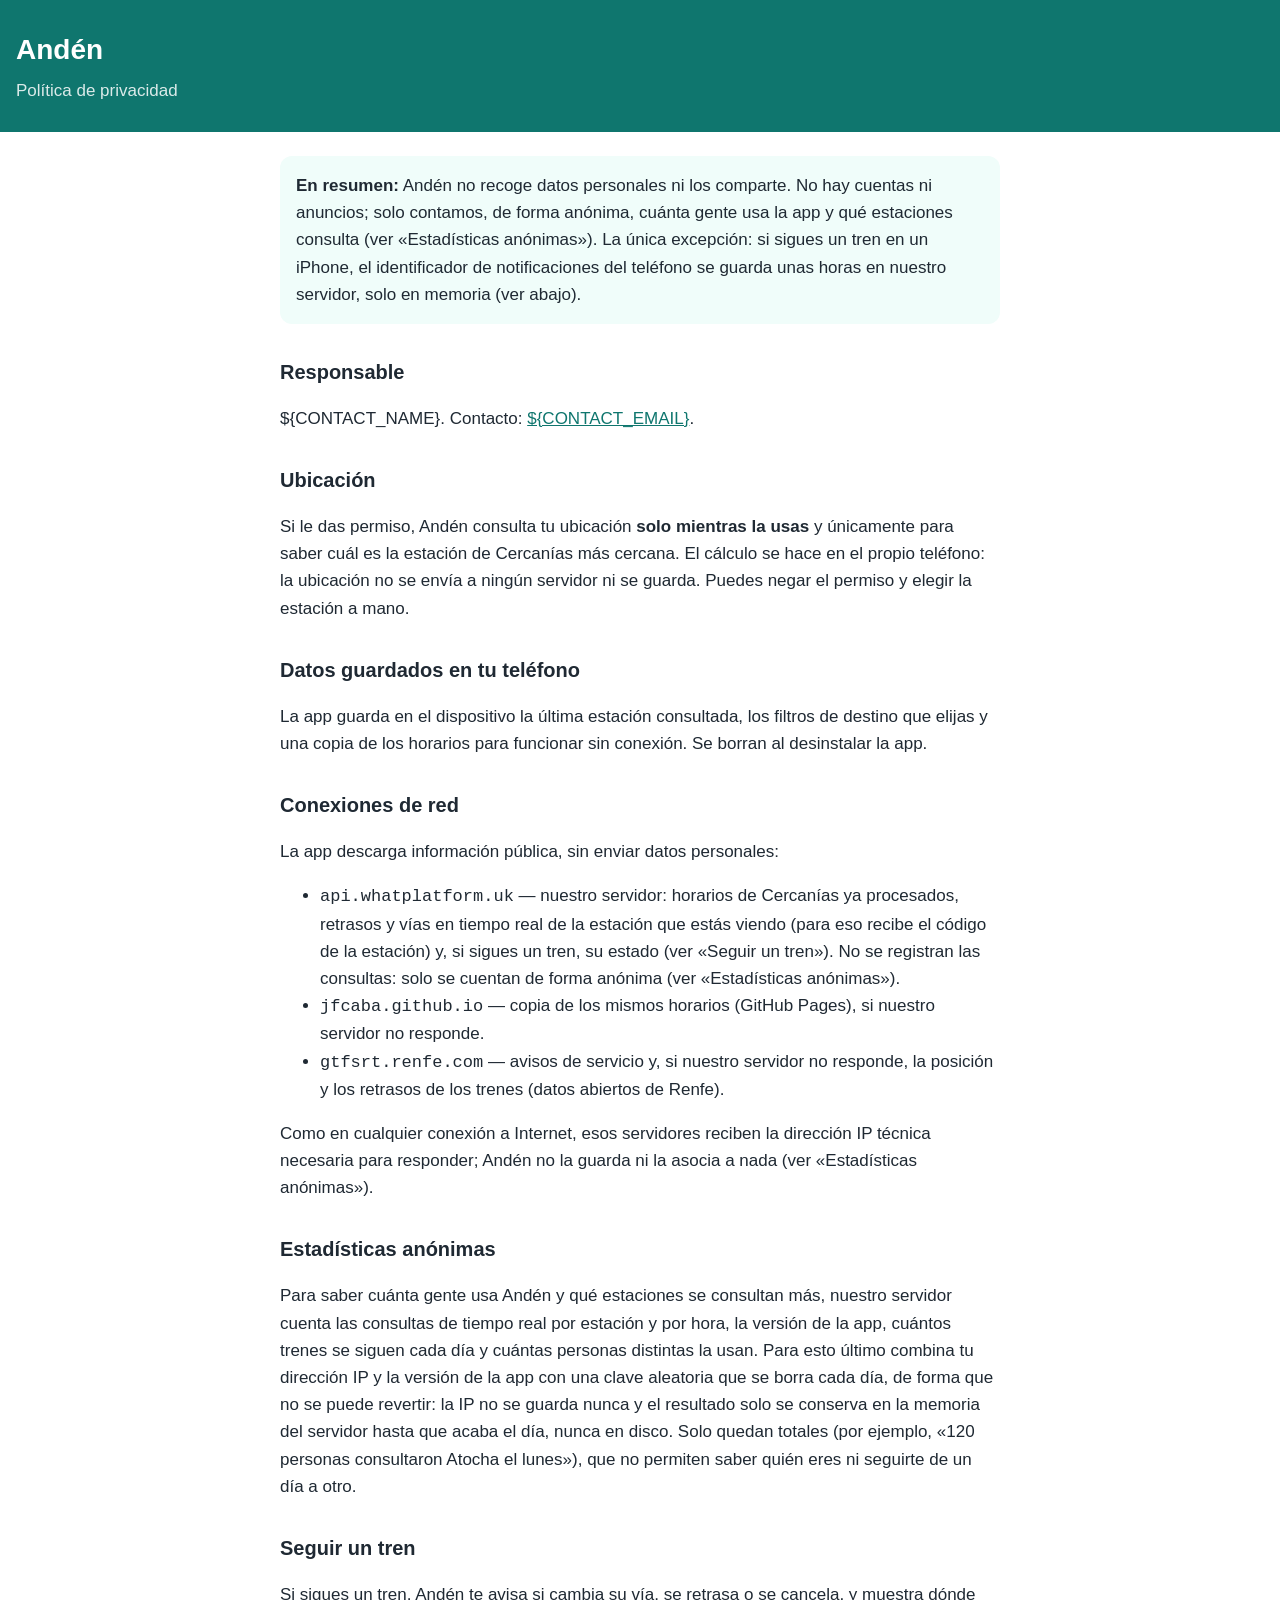
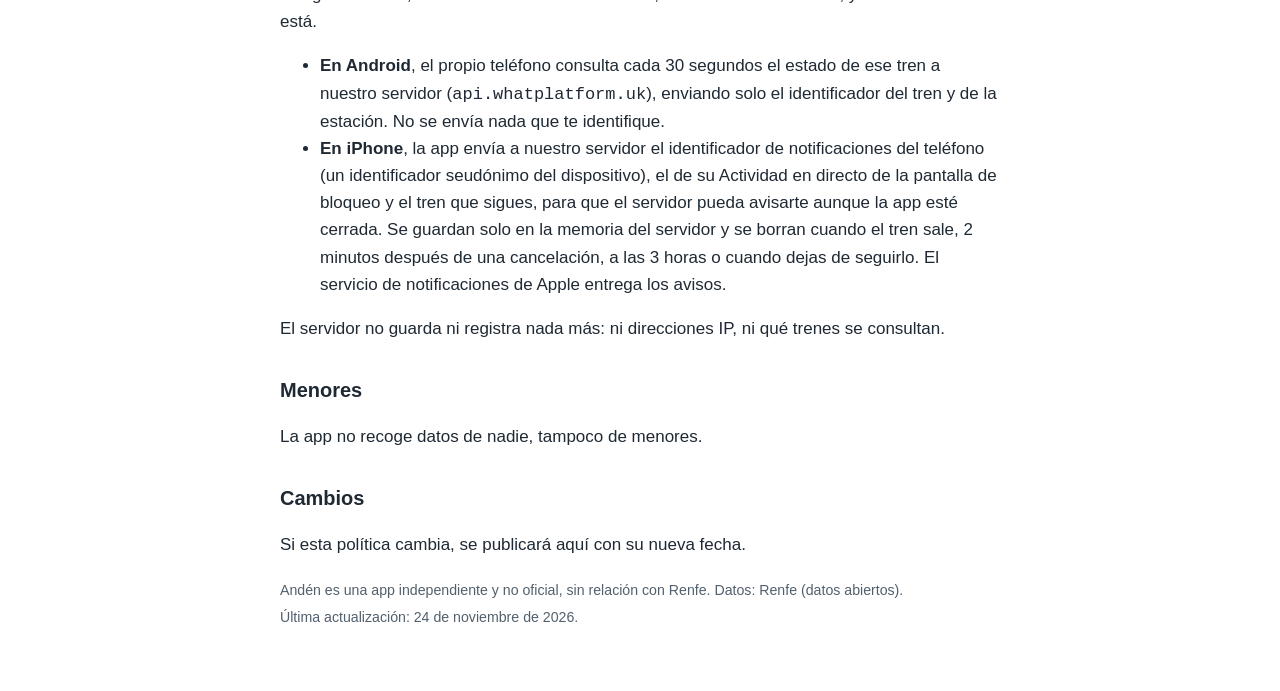
<file: web/privacidad.html>
<!doctype html>
<html lang="es">
<head>
<meta charset="utf-8">
<meta name="viewport" content="width=device-width, initial-scale=1">
<title>Andén · Política de privacidad</title>
<link rel="icon" href="favicon.ico" sizes="16x16 32x32 48x48">
<link rel="icon" href="favicon.png" type="image/png" sizes="96x96">
<link rel="icon" href="icon-192.png" type="image/png" sizes="192x192">
<link rel="apple-touch-icon" href="apple-touch-icon.png">
<link rel="stylesheet" href="legal.css">
</head>
<body>
<header><h1>Andén</h1><p>Política de privacidad</p></header>
<main>
  <div class="card"><strong>En resumen:</strong> Andén no recoge datos personales ni los comparte. No hay cuentas ni anuncios; solo contamos, de forma anónima, cuánta gente usa la app y qué estaciones consulta (ver «Estadísticas anónimas»). La única excepción: si sigues un tren en un iPhone, el identificador de notificaciones del teléfono se guarda unas horas en nuestro servidor, solo en memoria (ver abajo).</div>

  <h2>Responsable</h2>
  <p>${CONTACT_NAME}. Contacto: <a href="mailto:${CONTACT_EMAIL}">${CONTACT_EMAIL}</a>.</p>

  <h2>Ubicación</h2>
  <p>Si le das permiso, Andén consulta tu ubicación <strong>solo mientras la usas</strong> y únicamente para saber cuál es la estación de Cercanías más cercana. El cálculo se hace en el propio teléfono: la ubicación no se envía a ningún servidor ni se guarda. Puedes negar el permiso y elegir la estación a mano.</p>

  <h2>Datos guardados en tu teléfono</h2>
  <p>La app guarda en el dispositivo la última estación consultada, los filtros de destino que elijas y una copia de los horarios para funcionar sin conexión. Se borran al desinstalar la app.</p>

  <h2>Conexiones de red</h2>
  <p>La app descarga información pública, sin enviar datos personales:</p>
  <ul>
    <li><code>api.whatplatform.uk</code> — nuestro servidor: horarios de Cercanías ya procesados, retrasos y vías en tiempo real de la estación que estás viendo (para eso recibe el código de la estación) y, si sigues un tren, su estado (ver «Seguir un tren»). No se registran las consultas: solo se cuentan de forma anónima (ver «Estadísticas anónimas»).</li>
    <li><code>jfcaba.github.io</code> — copia de los mismos horarios (GitHub Pages), si nuestro servidor no responde.</li>
    <li><code>gtfsrt.renfe.com</code> — avisos de servicio y, si nuestro servidor no responde, la posición y los retrasos de los trenes (datos abiertos de Renfe).</li>
  </ul>
  <p>Como en cualquier conexión a Internet, esos servidores reciben la dirección IP técnica necesaria para responder; Andén no la guarda ni la asocia a nada (ver «Estadísticas anónimas»).</p>

  <h2>Estadísticas anónimas</h2>
  <p>Para saber cuánta gente usa Andén y qué estaciones se consultan más, nuestro servidor cuenta las consultas de tiempo real por estación y por hora, la versión de la app, cuántos trenes se siguen cada día y cuántas personas distintas la usan. Para esto último combina tu dirección IP y la versión de la app con una clave aleatoria que se borra cada día, de forma que no se puede revertir: la IP no se guarda nunca y el resultado solo se conserva en la memoria del servidor hasta que acaba el día, nunca en disco. Solo quedan totales (por ejemplo, «120 personas consultaron Atocha el lunes»), que no permiten saber quién eres ni seguirte de un día a otro.</p>

  <h2>Seguir un tren</h2>
  <p>Si sigues un tren, Andén te avisa si cambia su vía, se retrasa o se cancela, y muestra dónde está.</p>
  <ul>
    <li><strong>En Android</strong>, el propio teléfono consulta cada 30 segundos el estado de ese tren a nuestro servidor (<code>api.whatplatform.uk</code>), enviando solo el identificador del tren y de la estación. No se envía nada que te identifique.</li>
    <li><strong>En iPhone</strong>, la app envía a nuestro servidor el identificador de notificaciones del teléfono (un identificador seudónimo del dispositivo), el de su Actividad en directo de la pantalla de bloqueo y el tren que sigues, para que el servidor pueda avisarte aunque la app esté cerrada. Se guardan solo en la memoria del servidor y se borran cuando el tren sale, 2 minutos después de una cancelación, a las 3 horas o cuando dejas de seguirlo. El servicio de notificaciones de Apple entrega los avisos.</li>
  </ul>
  <p>El servidor no guarda ni registra nada más: ni direcciones IP, ni qué trenes se consultan.</p>

  <h2>Menores</h2>
  <p>La app no recoge datos de nadie, tampoco de menores.</p>

  <h2>Cambios</h2>
  <p>Si esta política cambia, se publicará aquí con su nueva fecha.</p>

  <p><small>Andén es una app independiente y no oficial, sin relación con Renfe. Datos: Renfe (datos abiertos).<br>Última actualización: 24 de noviembre de 2026.</small></p>
</main>
</body>
</html>
</file>
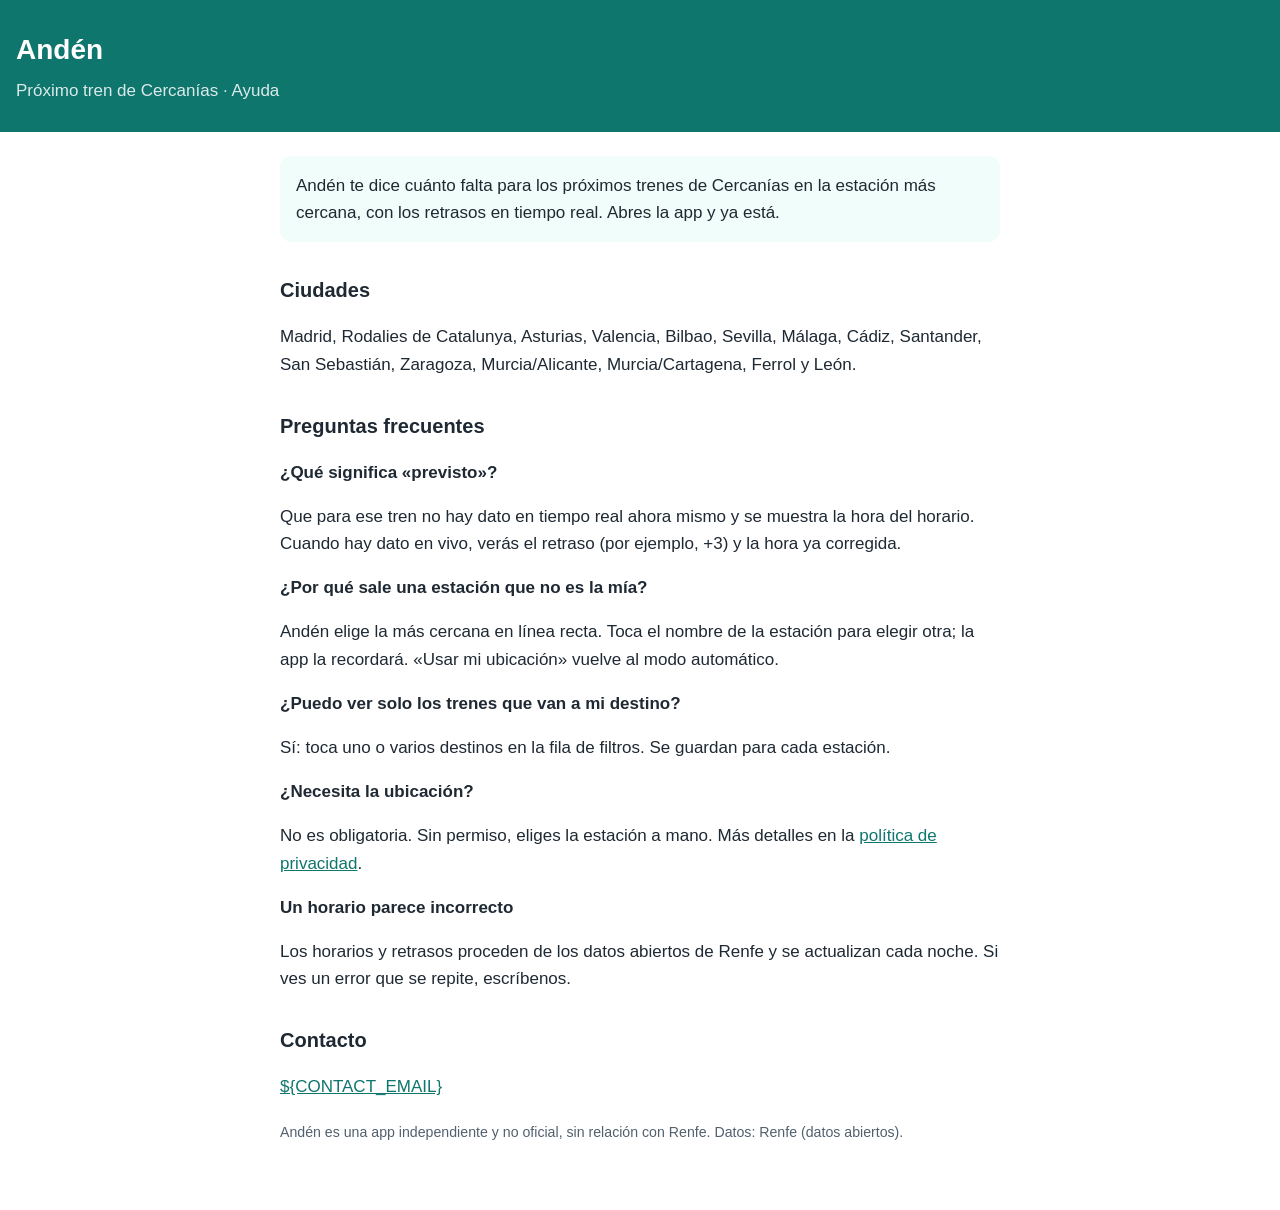
<file: web/soporte.html>
<!doctype html>
<html lang="es">
<head>
<meta charset="utf-8">
<meta name="viewport" content="width=device-width, initial-scale=1">
<title>Andén · Ayuda</title>
<link rel="icon" href="favicon.ico" sizes="16x16 32x32 48x48">
<link rel="icon" href="favicon.png" type="image/png" sizes="96x96">
<link rel="icon" href="icon-192.png" type="image/png" sizes="192x192">
<link rel="apple-touch-icon" href="apple-touch-icon.png">
<link rel="stylesheet" href="legal.css">
</head>
<body>
<header><h1>Andén</h1><p>Próximo tren de Cercanías · Ayuda</p></header>
<main>
  <div class="card">Andén te dice cuánto falta para los próximos trenes de Cercanías en la estación más cercana, con los retrasos en tiempo real. Abres la app y ya está.</div>

  <h2>Ciudades</h2>
  <p>Madrid, Rodalies de Catalunya, Asturias, Valencia, Bilbao, Sevilla, Málaga, Cádiz, Santander, San Sebastián, Zaragoza, Murcia/Alicante, Murcia/Cartagena, Ferrol y León.</p>

  <h2>Preguntas frecuentes</h2>
  <h3>¿Qué significa «previsto»?</h3>
  <p>Que para ese tren no hay dato en tiempo real ahora mismo y se muestra la hora del horario. Cuando hay dato en vivo, verás el retraso (por ejemplo, +3) y la hora ya corregida.</p>
  <h3>¿Por qué sale una estación que no es la mía?</h3>
  <p>Andén elige la más cercana en línea recta. Toca el nombre de la estación para elegir otra; la app la recordará. «Usar mi ubicación» vuelve al modo automático.</p>
  <h3>¿Puedo ver solo los trenes que van a mi destino?</h3>
  <p>Sí: toca uno o varios destinos en la fila de filtros. Se guardan para cada estación.</p>
  <h3>¿Necesita la ubicación?</h3>
  <p>No es obligatoria. Sin permiso, eliges la estación a mano. Más detalles en la <a href="privacidad.html">política de privacidad</a>.</p>
  <h3>Un horario parece incorrecto</h3>
  <p>Los horarios y retrasos proceden de los datos abiertos de Renfe y se actualizan cada noche. Si ves un error que se repite, escríbenos.</p>

  <h2>Contacto</h2>
  <p><a href="mailto:${CONTACT_EMAIL}">${CONTACT_EMAIL}</a></p>

  <p><small>Andén es una app independiente y no oficial, sin relación con Renfe. Datos: Renfe (datos abiertos).</small></p>
</main>
</body>
</html>
</file>
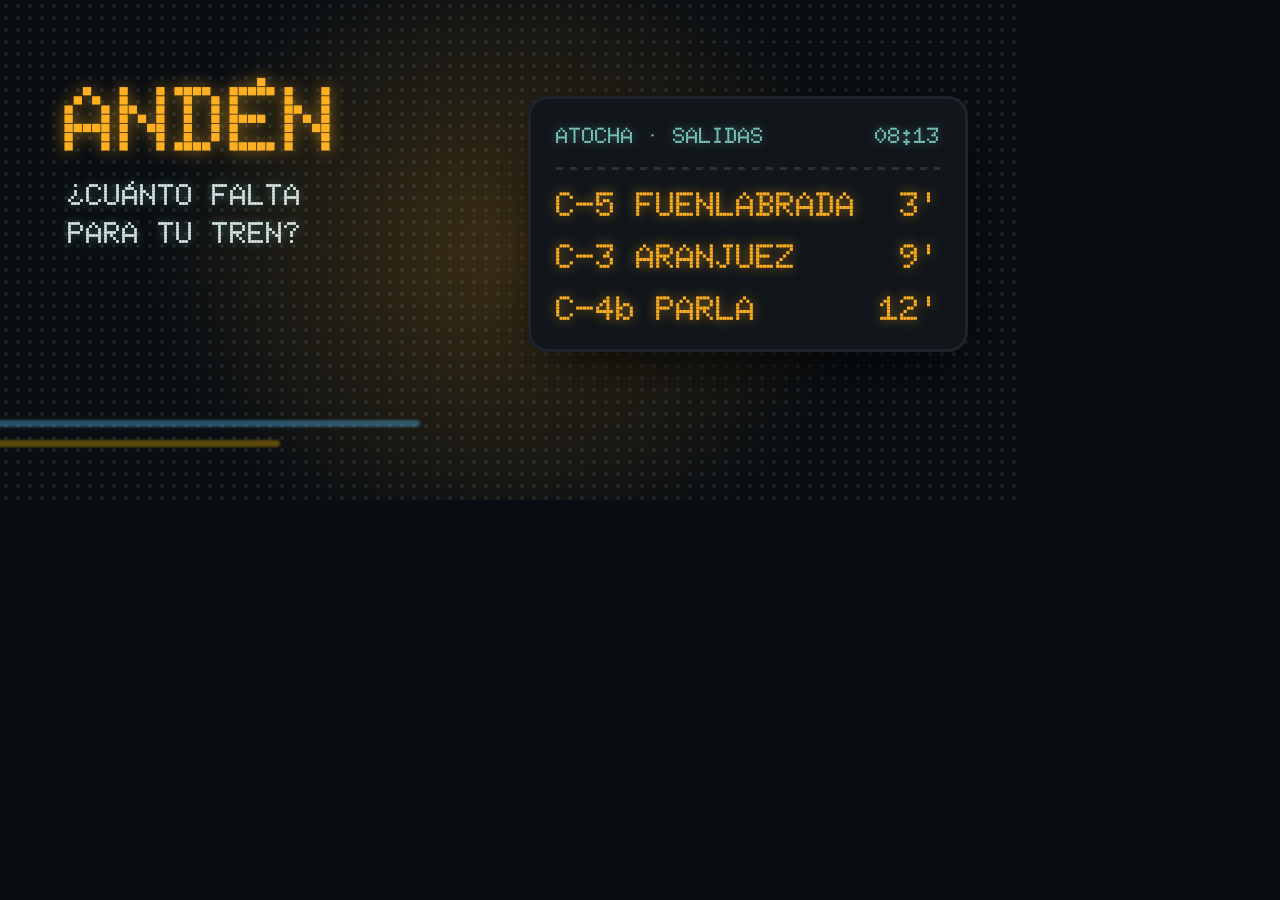
<file: tools/icon/feature-b.html>
<!doctype html><meta charset="utf-8">
<!-- Google Play feature graphic, style B (departure board). 1024x500. Render: render-header-b.sh -->
<link rel="stylesheet" href="https://fonts.googleapis.com/css2?family=Doto:wght@900&display=block">
<style>
html,body{margin:0;width:1024px;height:500px;overflow:hidden;background:#0A0E12;font-family:'Doto',monospace;position:relative}
.dots{position:absolute;inset:0;background:radial-gradient(circle,#1a222a 1.6px,transparent 2px) 0 0/12px 12px}
.glow{position:absolute;left:150px;top:-60px;width:720px;height:620px;background:radial-gradient(closest-side,rgba(255,176,32,.2),transparent)}
.trail{position:absolute;height:7px;border-radius:4px;filter:blur(1px)}
.name{position:absolute;left:64px;top:64px;color:#FFB020;font-size:92px;font-weight:900;text-shadow:0 0 16px rgba(255,176,32,.6)}
.sub{position:absolute;left:68px;top:176px;color:#E8F4F1;font-size:30px;font-weight:900;text-shadow:0 0 10px rgba(127,209,199,.45);line-height:1.25}
.board{position:absolute;right:56px;top:96px;width:440px;box-sizing:border-box;border-radius:20px;background:#11161b;
  box-shadow:inset 0 0 0 3px #1d242b,0 20px 60px -20px #000;padding:26px 28px;display:grid;gap:18px}
.h{color:#7fd1c7;font-size:22px;font-weight:900;display:flex;justify-content:space-between;text-shadow:0 0 8px rgba(127,209,199,.5)}
.r{display:flex;justify-content:space-between;color:#FFB020;font-size:34px;font-weight:900;line-height:1;text-shadow:0 0 12px rgba(255,176,32,.6)}
.rule{height:3px;background:repeating-linear-gradient(90deg,#2a323a 0 7px,transparent 7px 14px)}
</style>
<div class="dots"></div><div class="glow"></div>
<div class="trail" style="left:-40px;top:420px;width:460px;background:#4FB4E6;opacity:.4"></div>
<div class="trail" style="left:-40px;top:440px;width:320px;background:#F2B900;opacity:.35"></div>
<div class="name">ANDÉN</div>
<div class="sub">¿CUÁNTO FALTA<br>PARA TU TREN?</div>
<div class="board">
  <div class="h"><span>ATOCHA · SALIDAS</span><span>08:13</span></div>
  <div class="rule"></div>
  <div class="r"><span>C-5 FUENLABRADA</span><span>3'</span></div>
  <div class="r"><span>C-3 ARANJUEZ</span><span>9'</span></div>
  <div class="r"><span>C-4b PARLA</span><span>12'</span></div>
</div>
</file>
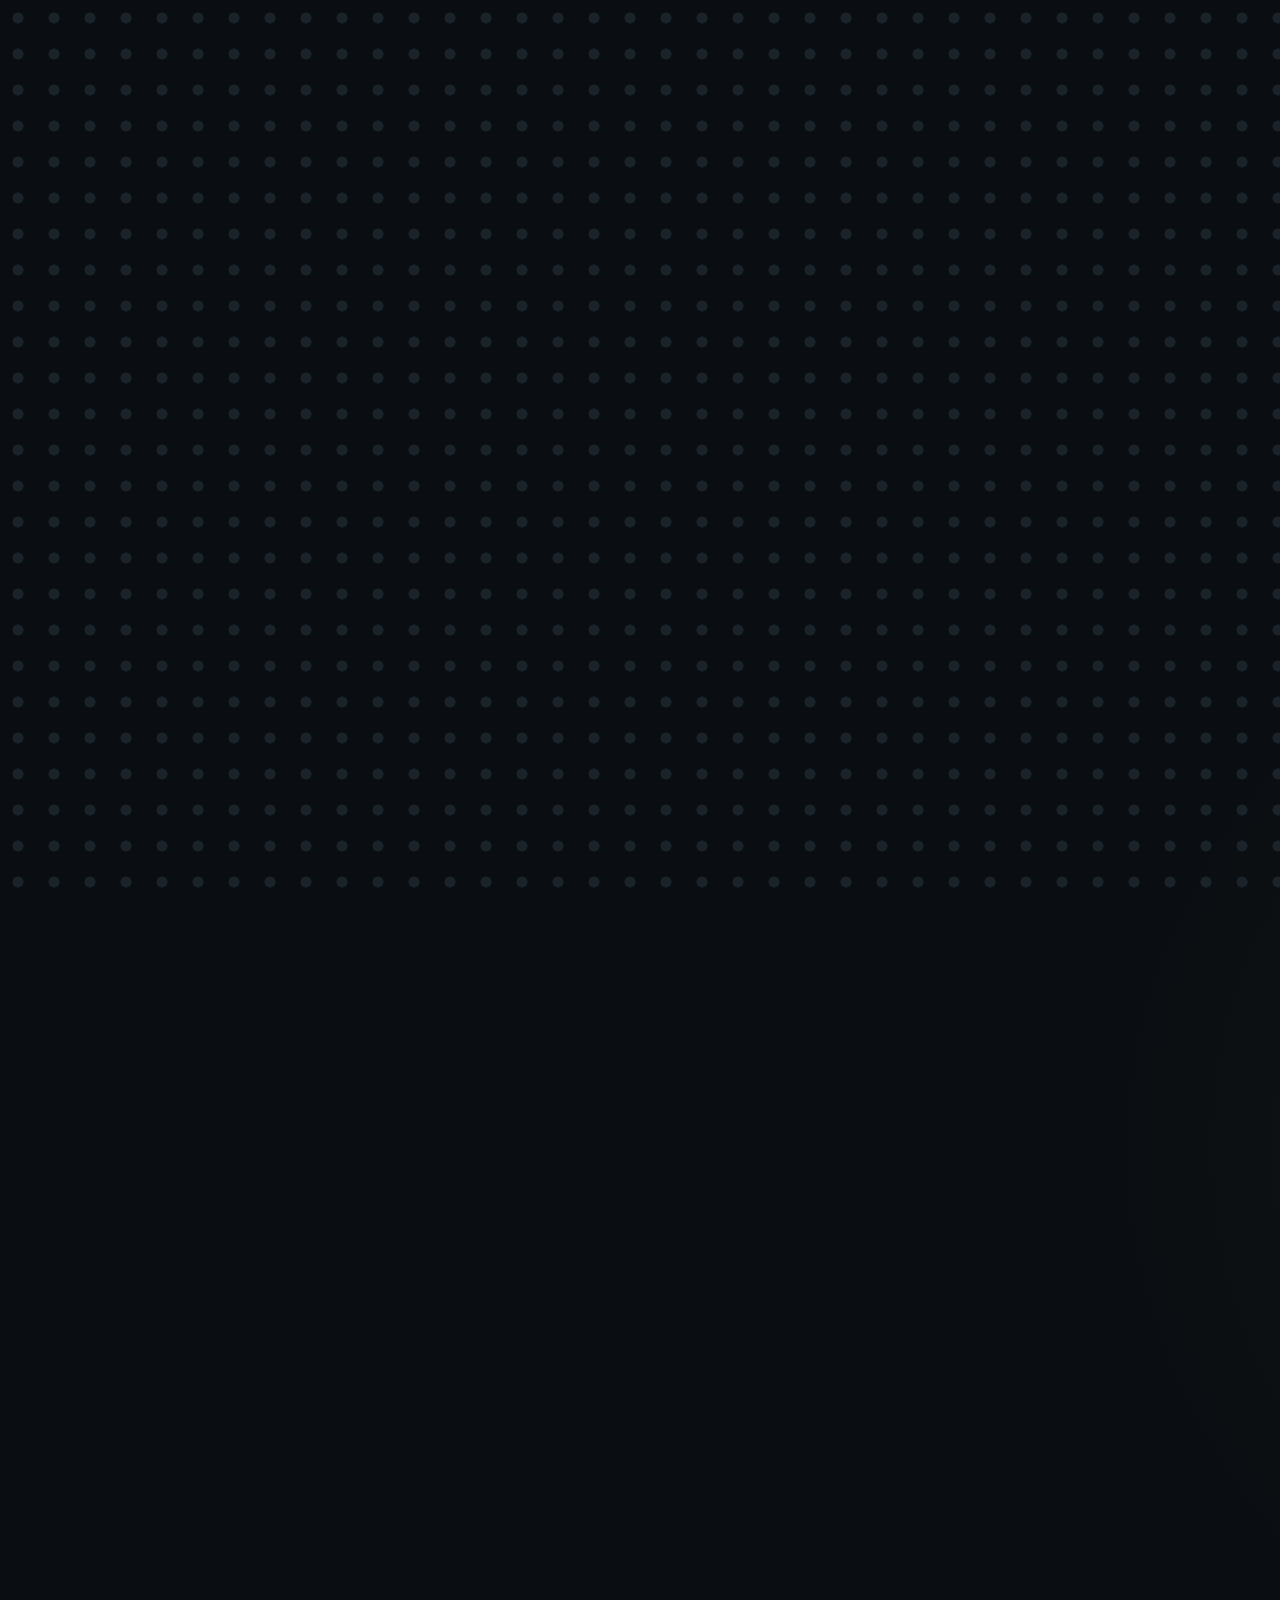
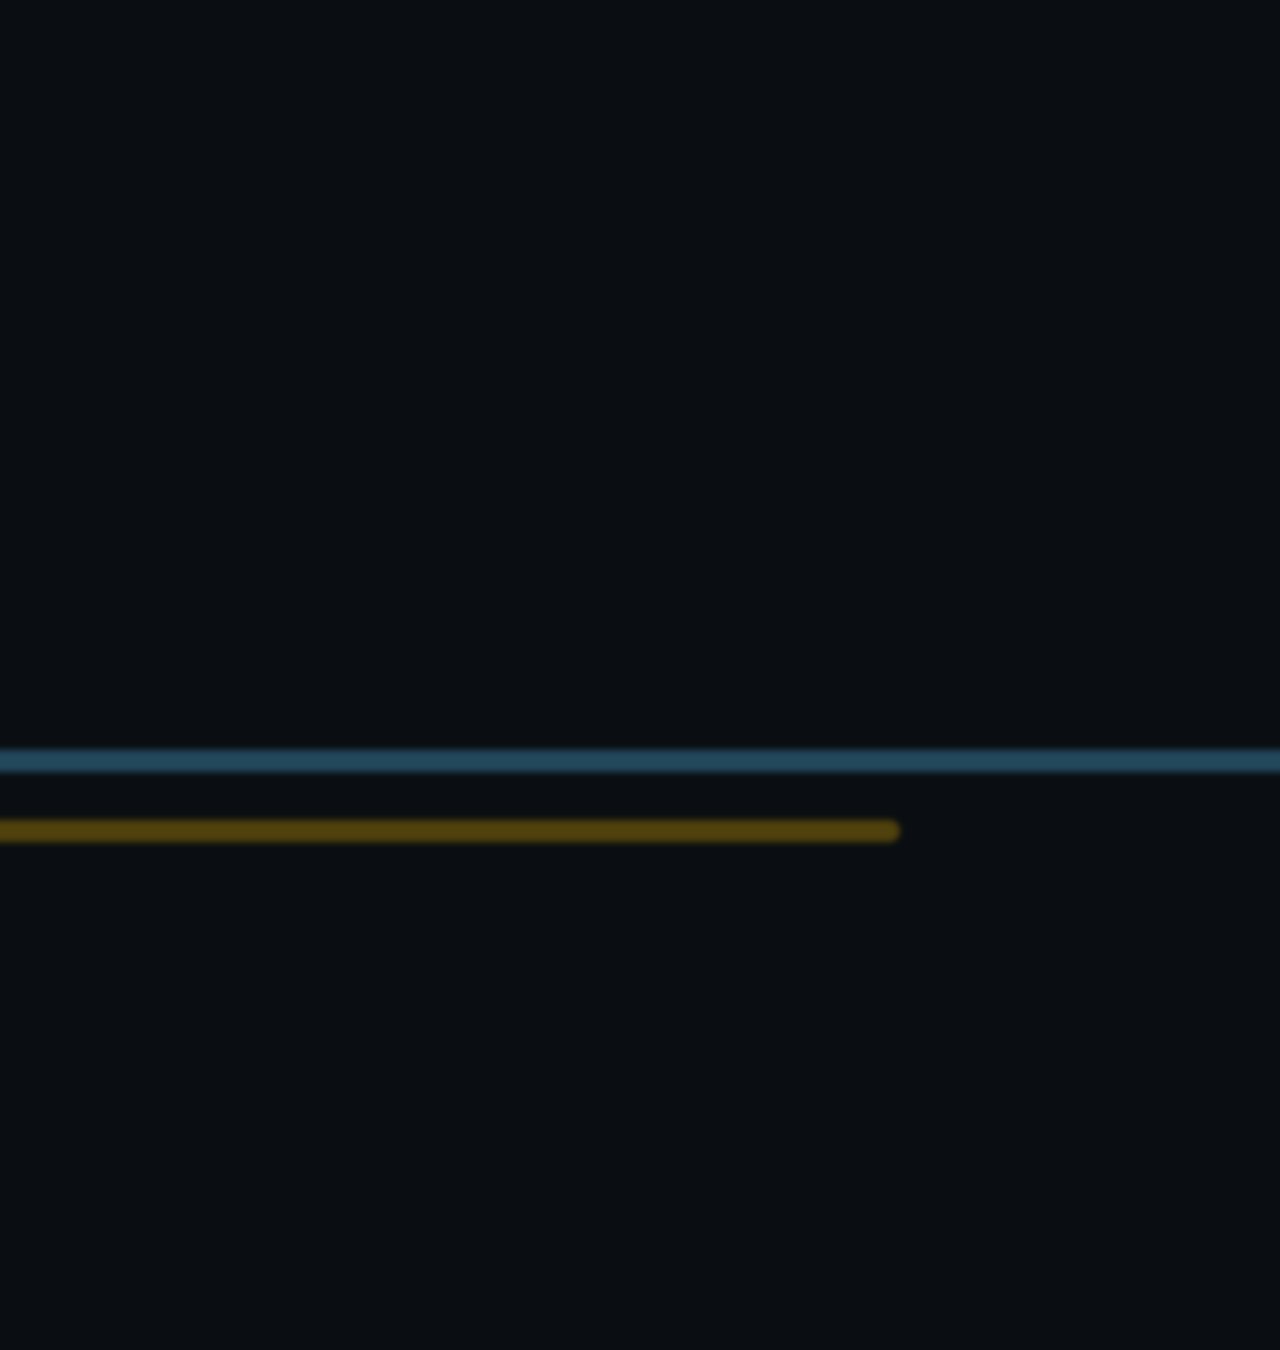
<file: tools/icon/header-b.html>
<!doctype html><meta charset="utf-8">
<!-- App Store header, style B (departure board). 5244x2950; everything that matters sits inside the
     art safe area 1402x962 at (1921,660). Render: render-header-b.sh -->
<link rel="stylesheet" href="https://fonts.googleapis.com/css2?family=Doto:wght@900&display=block">
<style>
html,body{margin:0;width:5244px;height:2950px;overflow:hidden;background:#0A0E12;font-family:'Doto',monospace}
/* a faint dot-matrix field over the whole canvas */
.dots{position:absolute;inset:0;background:radial-gradient(circle,#1a222a 5px,transparent 6px) 0 0/36px 36px}
.glow{position:absolute;left:1100px;top:250px;width:3044px;height:1800px;background:radial-gradient(closest-side,rgba(255,176,32,.20),rgba(255,176,32,.05) 60%,transparent)}
/* light trails in the line colors, far from the safe area */
.trail{position:absolute;height:22px;border-radius:11px;filter:blur(3px)}
.board{position:absolute;left:1951px;top:690px;width:1342px;height:902px;box-sizing:border-box;border-radius:56px;
  background:#11161b;box-shadow:inset 0 0 0 8px #1d242b,0 60px 160px -40px #000;padding:70px 72px;display:grid;align-content:space-between}
.h{color:#7fd1c7;font-size:62px;font-weight:900;text-shadow:0 0 22px rgba(127,209,199,.5);display:flex;justify-content:space-between}
.r{display:flex;justify-content:space-between;color:#FFB020;font-size:96px;font-weight:900;line-height:1;text-shadow:0 0 30px rgba(255,176,32,.6)}
.rule{height:8px;background:repeating-linear-gradient(90deg,#2a323a 0 18px,transparent 18px 36px)}
</style>
<div class="dots"></div>
<div class="glow"></div>
<div class="trail" style="left:-200px;top:2350px;width:1500px;background:#4FB4E6;opacity:.35"></div>
<div class="trail" style="left:-200px;top:2420px;width:1100px;background:#F2B900;opacity:.3"></div>
<div class="trail" style="left:3900px;top:520px;width:1500px;background:#D8262F;opacity:.3"></div>
<div class="trail" style="left:4300px;top:590px;width:1100px;background:#00953A;opacity:.3"></div>
<div class="board">
  <div class="h"><span>ATOCHA · SALIDAS</span><span>08:13</span></div>
  <div class="rule"></div>
  <div class="r"><span>C-5 FUENLABRADA</span><span>3'</span></div>
  <div class="r"><span>C-3 ARANJUEZ</span><span>9'</span></div>
  <div class="r"><span>C-4b PARLA</span><span>12'</span></div>
</div>
</file>
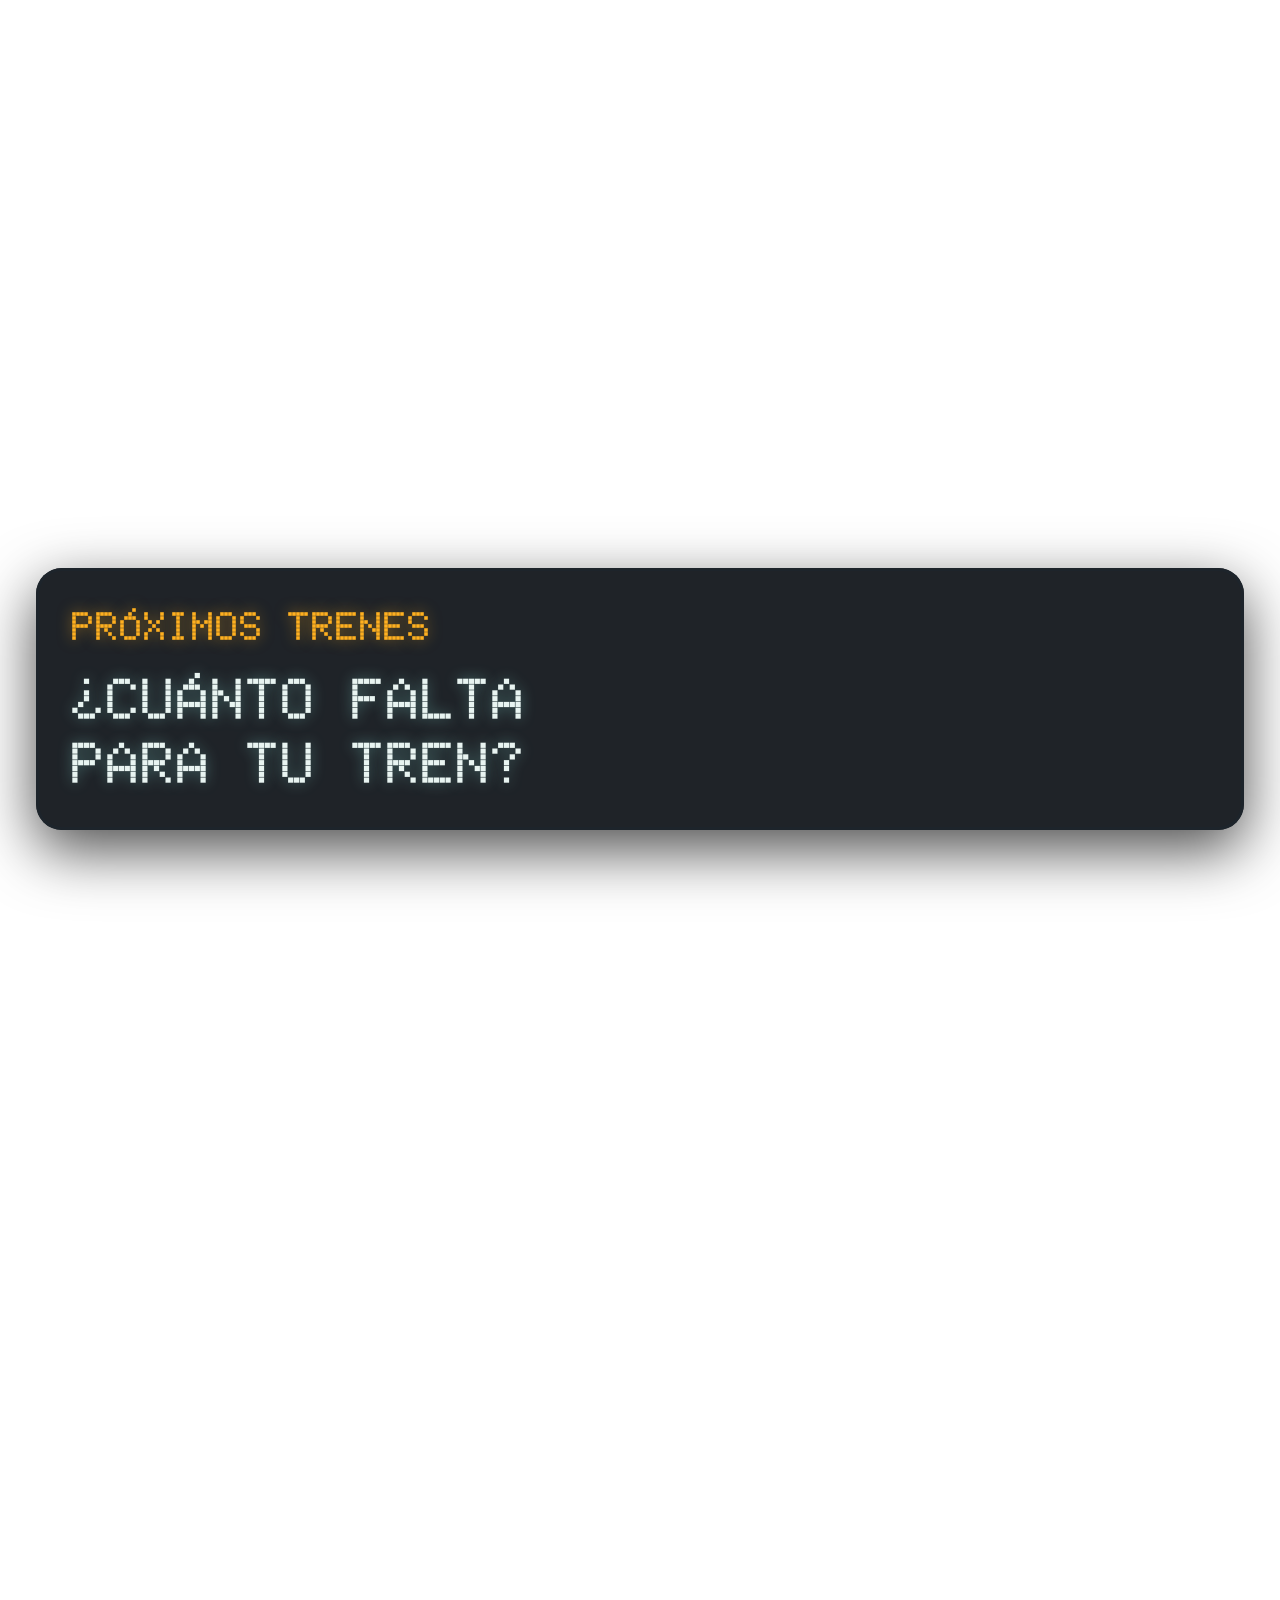
<file: tools/store/video/c1.html>
<!doctype html><meta charset=utf-8><link rel="stylesheet" href="https://fonts.googleapis.com/css2?family=Doto:wght@900&display=block"><style>html,body{margin:0;width:886px;height:1920px;overflow:hidden;background:transparent;font-family:'Doto',monospace}
.p{position:absolute;left:36px;right:36px;bottom:70px;border-radius:26px;background:rgba(17,22,27,.94);box-shadow:inset 0 0 0 3px #1d242b,0 20px 60px rgba(0,0,0,.7);padding:34px 36px}
.c{color:#E8F4F1;font-weight:900;font-size:58px;line-height:1.1;text-shadow:0 0 14px rgba(127,209,199,.45)}
.a{color:#FFB020;font-weight:900;font-size:40px;text-shadow:0 0 14px rgba(255,176,32,.55);margin-bottom:18px}</style><div class=p><div class=a>PRÓXIMOS TRENES</div><div class=c>¿CUÁNTO FALTA<br>PARA TU TREN?</div></div>
</file>
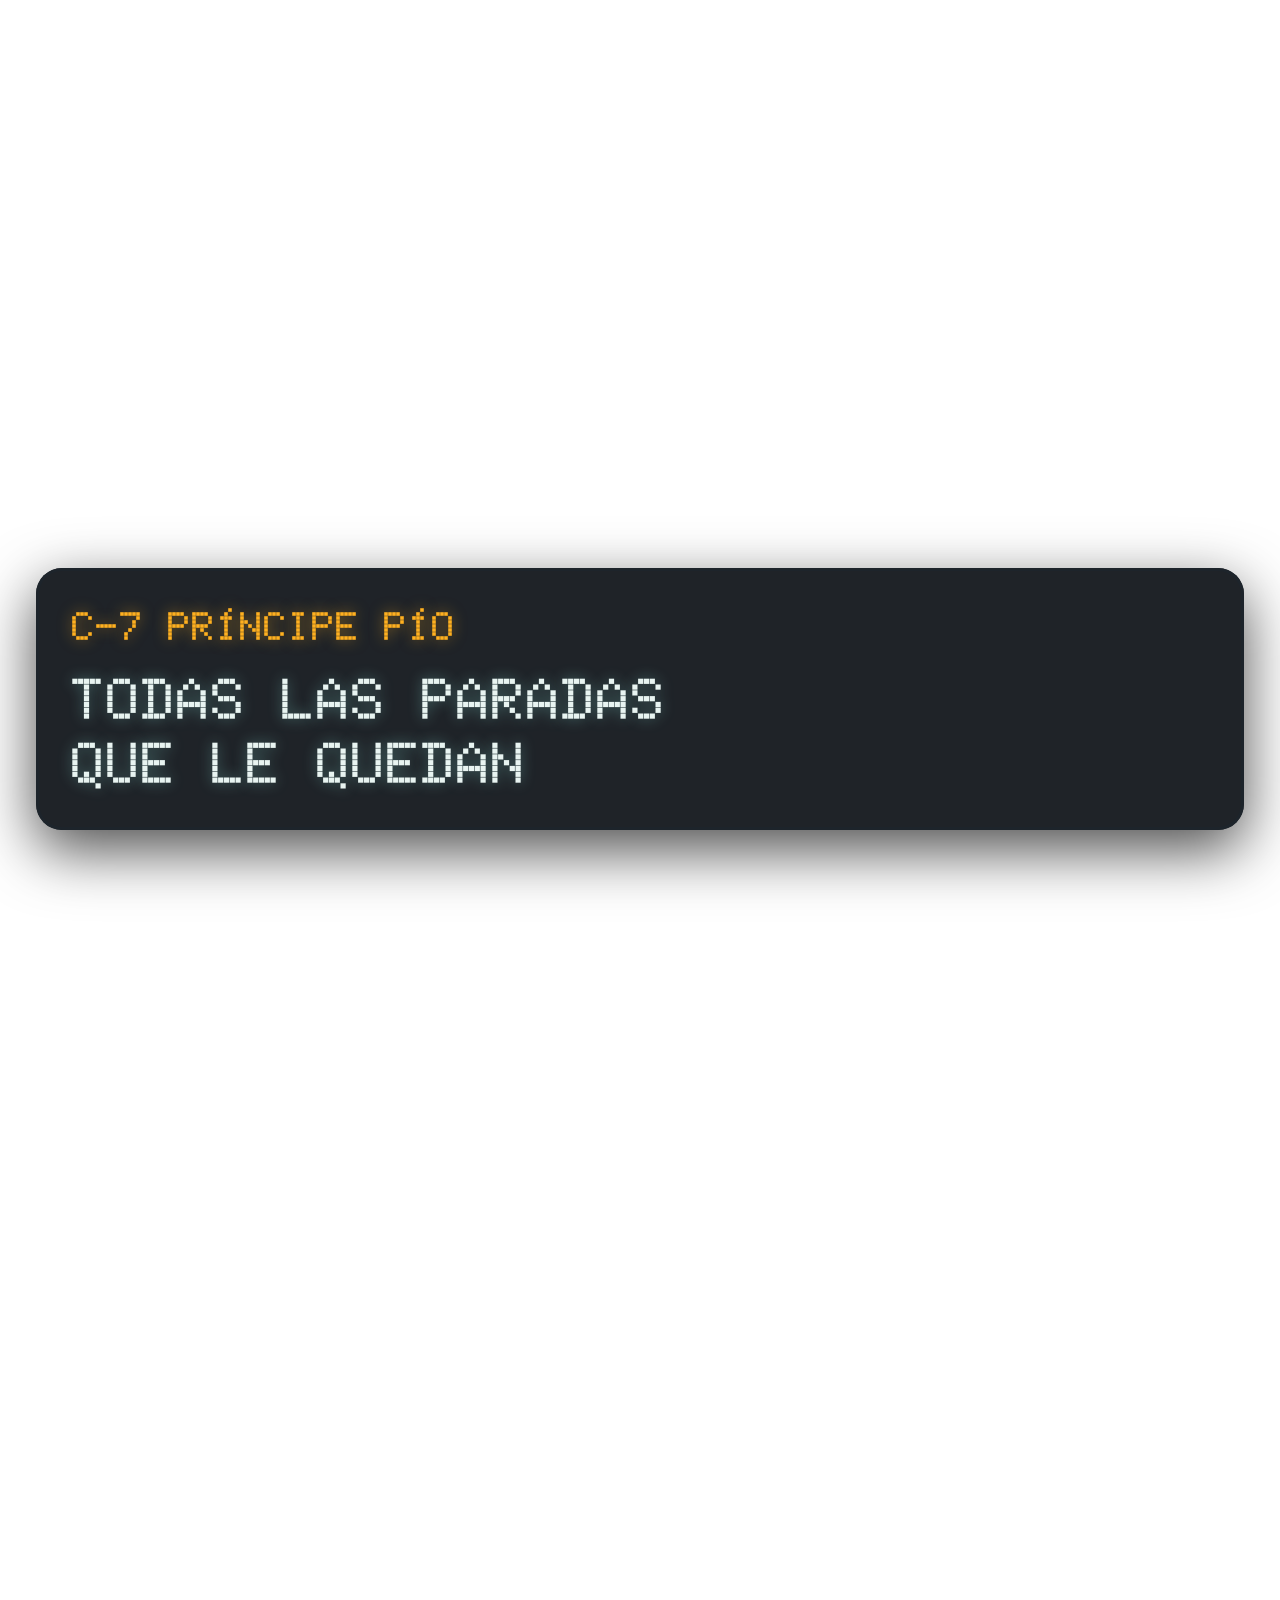
<file: tools/store/video/c2.html>
<!doctype html><meta charset=utf-8><link rel="stylesheet" href="https://fonts.googleapis.com/css2?family=Doto:wght@900&display=block"><style>html,body{margin:0;width:886px;height:1920px;overflow:hidden;background:transparent;font-family:'Doto',monospace}
.p{position:absolute;left:36px;right:36px;bottom:70px;border-radius:26px;background:rgba(17,22,27,.94);box-shadow:inset 0 0 0 3px #1d242b,0 20px 60px rgba(0,0,0,.7);padding:34px 36px}
.c{color:#E8F4F1;font-weight:900;font-size:58px;line-height:1.1;text-shadow:0 0 14px rgba(127,209,199,.45)}
.a{color:#FFB020;font-weight:900;font-size:40px;text-shadow:0 0 14px rgba(255,176,32,.55);margin-bottom:18px}</style><div class=p><div class=a>C-7 PRÍNCIPE PÍO</div><div class=c>TODAS LAS PARADAS<br>QUE LE QUEDAN</div></div>
</file>
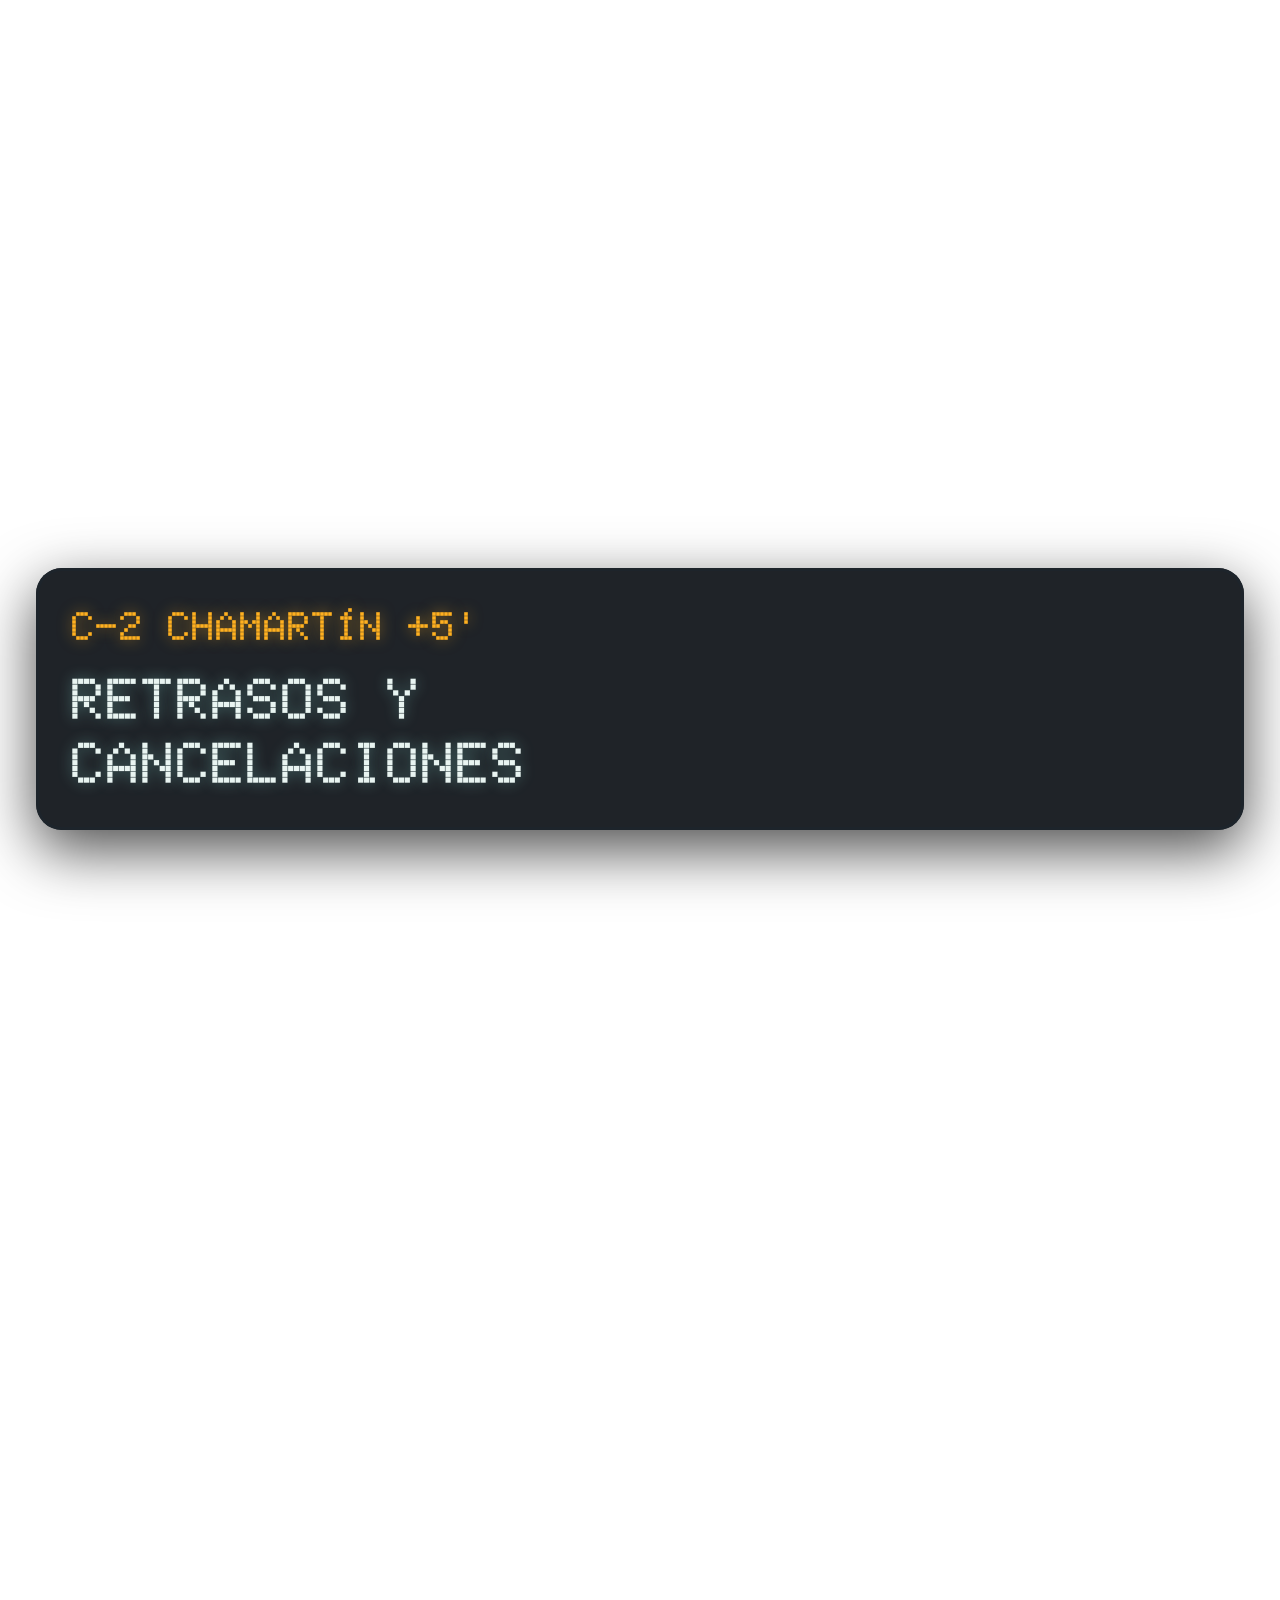
<file: tools/store/video/c3.html>
<!doctype html><meta charset=utf-8><link rel="stylesheet" href="https://fonts.googleapis.com/css2?family=Doto:wght@900&display=block"><style>html,body{margin:0;width:886px;height:1920px;overflow:hidden;background:transparent;font-family:'Doto',monospace}
.p{position:absolute;left:36px;right:36px;bottom:70px;border-radius:26px;background:rgba(17,22,27,.94);box-shadow:inset 0 0 0 3px #1d242b,0 20px 60px rgba(0,0,0,.7);padding:34px 36px}
.c{color:#E8F4F1;font-weight:900;font-size:58px;line-height:1.1;text-shadow:0 0 14px rgba(127,209,199,.45)}
.a{color:#FFB020;font-weight:900;font-size:40px;text-shadow:0 0 14px rgba(255,176,32,.55);margin-bottom:18px}</style><div class=p><div class=a>C-2 CHAMARTÍN +5'</div><div class=c>RETRASOS Y<br>CANCELACIONES</div></div>
</file>
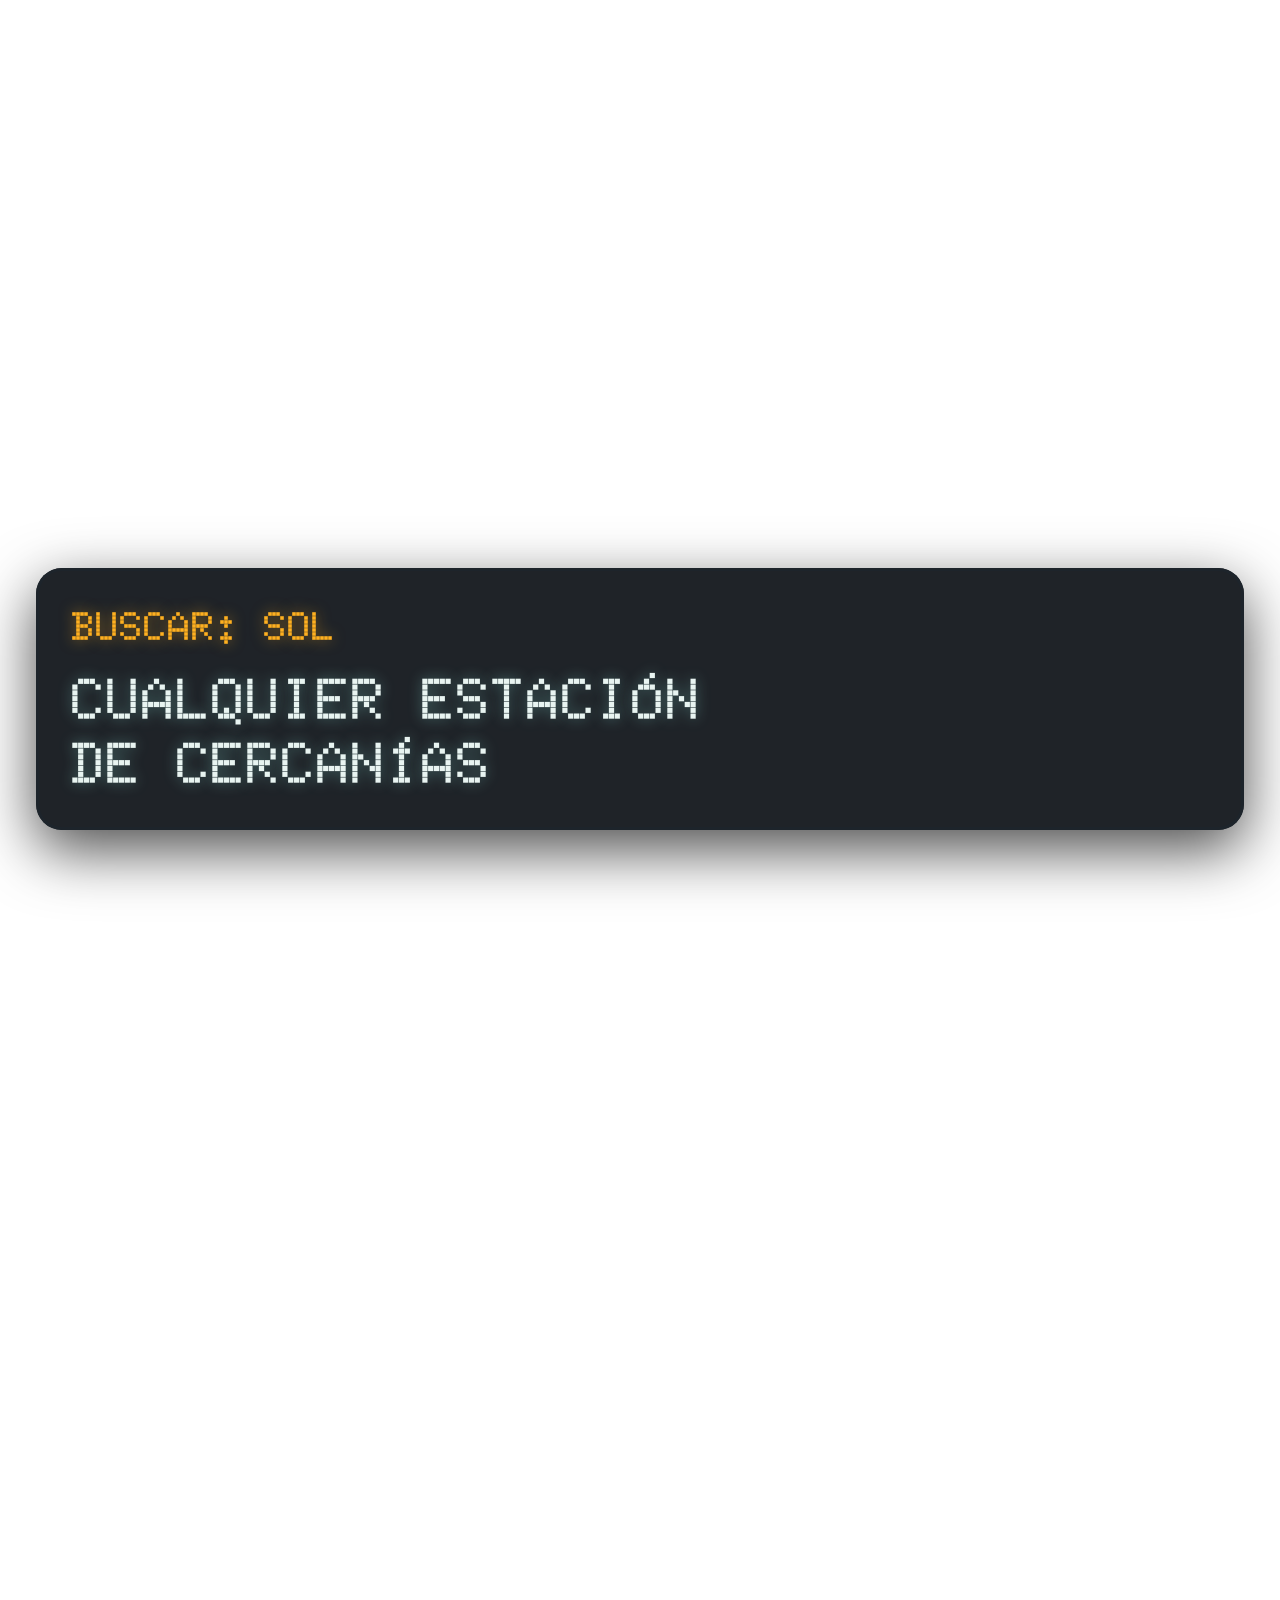
<file: tools/store/video/c4.html>
<!doctype html><meta charset=utf-8><link rel="stylesheet" href="https://fonts.googleapis.com/css2?family=Doto:wght@900&display=block"><style>html,body{margin:0;width:886px;height:1920px;overflow:hidden;background:transparent;font-family:'Doto',monospace}
.p{position:absolute;left:36px;right:36px;bottom:70px;border-radius:26px;background:rgba(17,22,27,.94);box-shadow:inset 0 0 0 3px #1d242b,0 20px 60px rgba(0,0,0,.7);padding:34px 36px}
.c{color:#E8F4F1;font-weight:900;font-size:58px;line-height:1.1;text-shadow:0 0 14px rgba(127,209,199,.45)}
.a{color:#FFB020;font-weight:900;font-size:40px;text-shadow:0 0 14px rgba(255,176,32,.55);margin-bottom:18px}</style><div class=p><div class=a>BUSCAR: SOL</div><div class=c>CUALQUIER ESTACIÓN<br>DE CERCANÍAS</div></div>
</file>
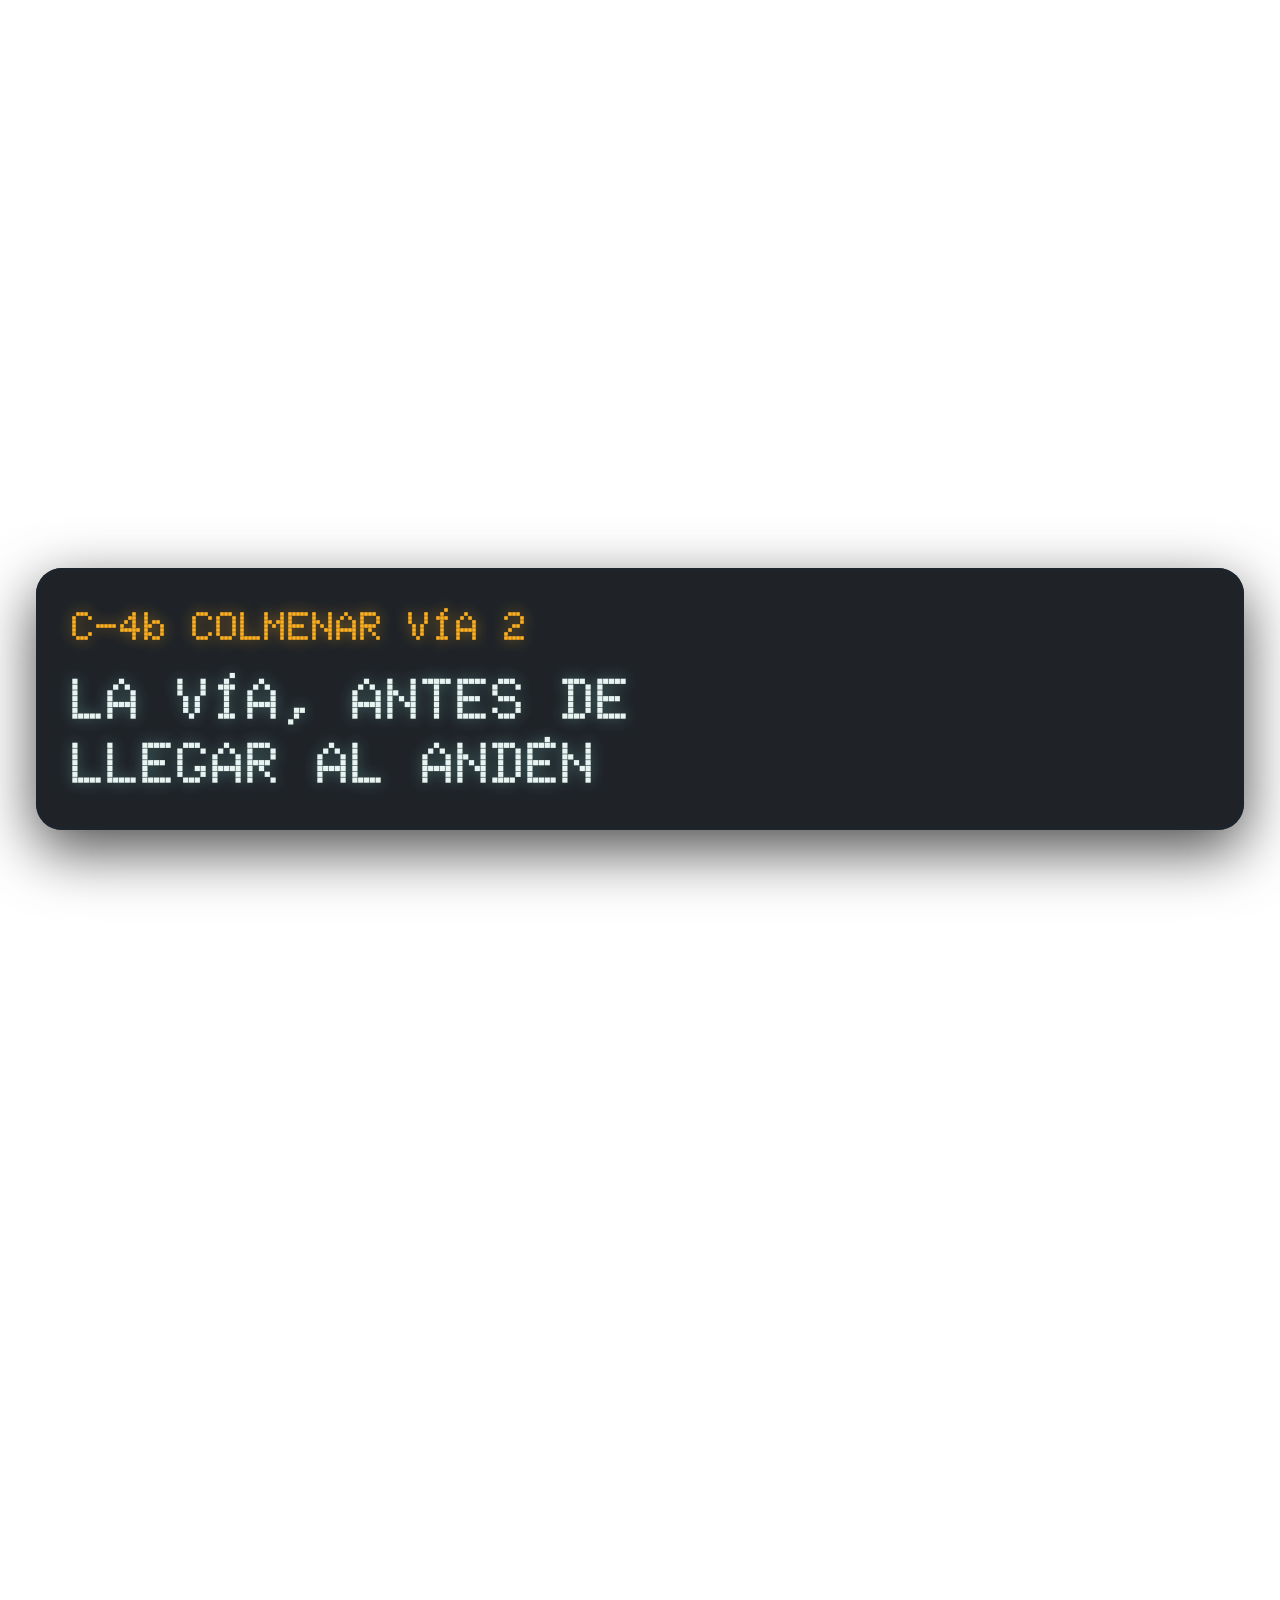
<file: tools/store/video/c5.html>
<!doctype html><meta charset=utf-8><link rel="stylesheet" href="https://fonts.googleapis.com/css2?family=Doto:wght@900&display=block"><style>html,body{margin:0;width:886px;height:1920px;overflow:hidden;background:transparent;font-family:'Doto',monospace}
.p{position:absolute;left:36px;right:36px;bottom:70px;border-radius:26px;background:rgba(17,22,27,.94);box-shadow:inset 0 0 0 3px #1d242b,0 20px 60px rgba(0,0,0,.7);padding:34px 36px}
.c{color:#E8F4F1;font-weight:900;font-size:58px;line-height:1.1;text-shadow:0 0 14px rgba(127,209,199,.45)}
.a{color:#FFB020;font-weight:900;font-size:40px;text-shadow:0 0 14px rgba(255,176,32,.55);margin-bottom:18px}</style><div class=p><div class=a>C-4b COLMENAR VÍA 2</div><div class=c>LA VÍA, ANTES DE<br>LLEGAR AL ANDÉN</div></div>
</file>
<file: web/legal.css>
/* Andén legal and support pages (web/*.html), shared; no inline styles (site CSP). */
  :root { --brand: #0F766E; --ink: #1f2933; --muted: #52606d; --bg: #ffffff; --card: #f0fdfa; }
  @media (prefers-color-scheme: dark) { :root { --ink: #e5e7eb; --muted: #9ca3af; --bg: #0b1514; --card: #12302d; } }
  body { margin: 0; background: var(--bg); color: var(--ink); font: 17px/1.6 -apple-system, BlinkMacSystemFont, "Segoe UI", Roboto, sans-serif; }
  header { background: var(--brand); color: #fff; padding: 28px 16px; }
  header h1 { margin: 0; font-size: 28px; }
  header p { margin: 4px 0 0; opacity: .85; }
  main { max-width: 720px; margin: 0 auto; padding: 24px 16px 48px; }
  h2 { font-size: 20px; margin-top: 32px; }
  h3 { font-size: 17px; margin-bottom: 4px; }
  .card { background: var(--card); border-radius: 12px; padding: 16px; }
  a { color: var(--brand); }
  @media (prefers-color-scheme: dark) { a { color: #5eead4; } }
  small { color: var(--muted); }
</file>
